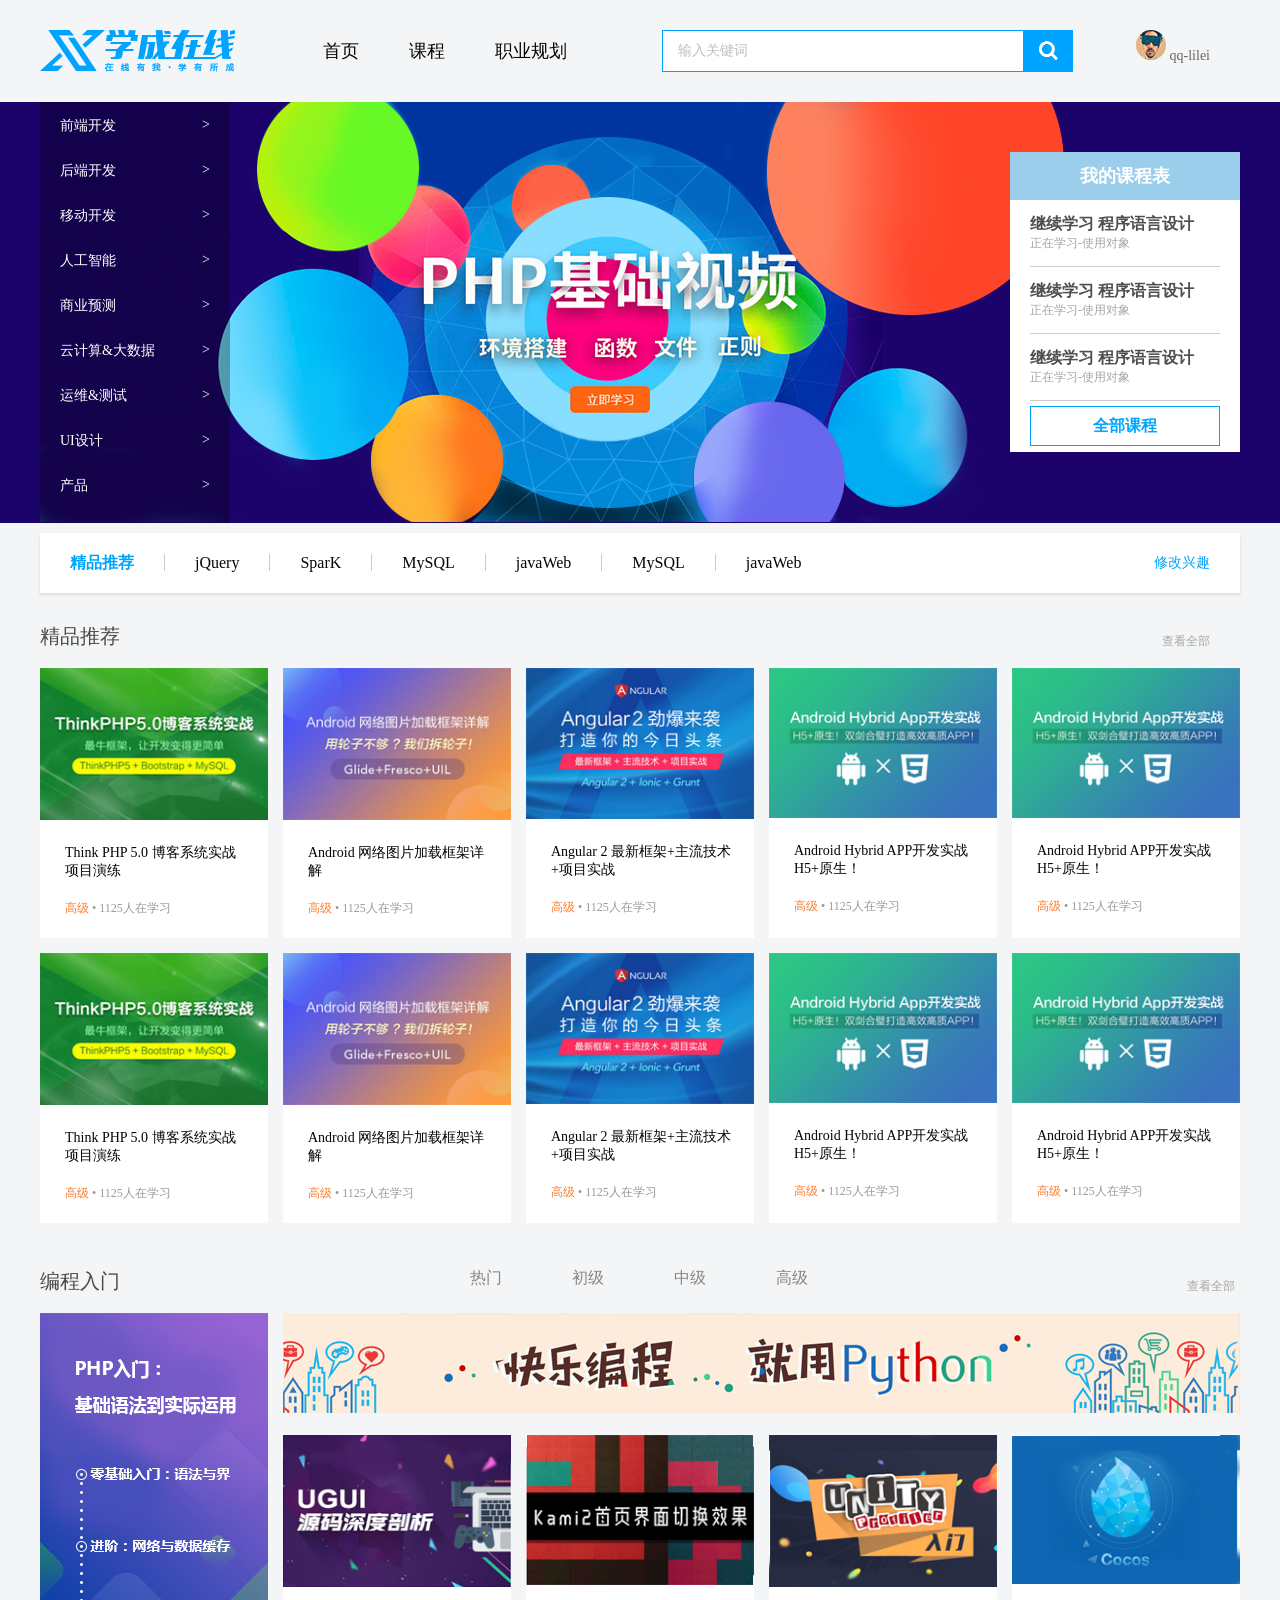
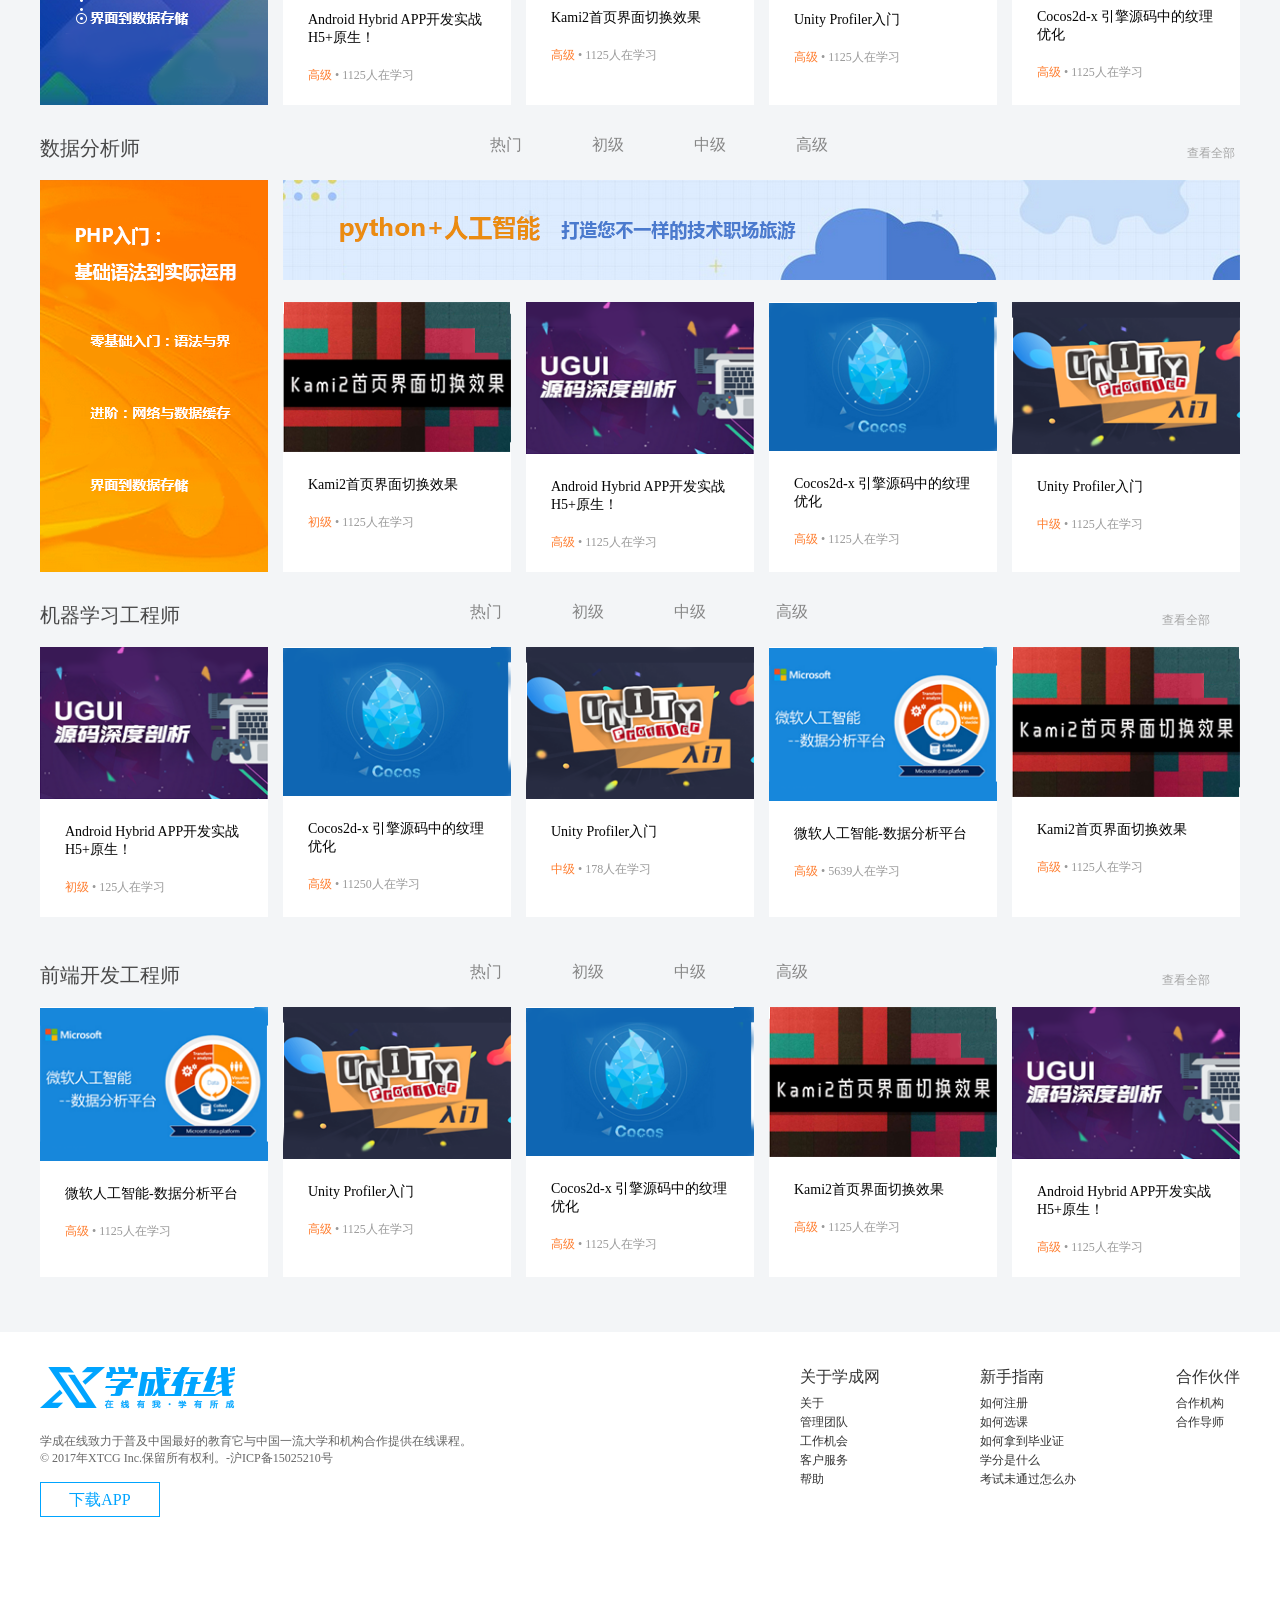
<file: index2.html>
<!DOCTYPE html>
<html lang="en">

<head>
    <meta charset="UTF-8">
    <meta http-equiv="X-UA-Compatible" content="IE=edge">
    <meta name="viewport" content="width=device-width, initial-scale=1.0">
    <title>学成在线</title>
    <link rel="stylesheet" href="style.css">
</head>

<body>
    <!-- 1.头部区域开始啦 -->
    <div class="header w">
        <!-- logo部分 -->
        <div class="logo">
            <img src="images/logo.png" alt="">
        </div>
        <!-- 导航栏部分 nav -->
        <div class="nav">
            <ul>
                <li><a href="#">首页</a></li>
                <li><a href="#">课程</a></li>
                <li><a href="#">职业规划</a></li>
            </ul>
        </div>
        <!-- 搜素模块 -->
        <div class="search">
            <input type="text" value="输入关键词">
            <button></button>
        </div>
        <!-- 用户模块 -->
        <div class="user">
            <img src="images/user.png" alt="">
            qq-lilei
        </div>

    </div>
    <!-- 头部区域结束啦 -->
    <!-- 2.banner部分start -->
    <div class="banner">
        <!-- 版心 -->
        <div class="w">
            <div class="subnav">
                <ul>
                    <li><a href="#">前端开发<span> &gt; </span></a></li>
                    <li><a href="#">后端开发<span> &gt; </span></a></li>
                    <li><a href="#">移动开发<span> &gt; </span></a></li>
                    <li><a href="#">人工智能<span> &gt; </span></a></li>
                    <li><a href="#">商业预测<span> &gt; </span></a></li>
                    <li><a href="#">云计算&大数据<span> &gt; </span></a></li>
                    <li><a href="#">运维&测试<span> &gt; </span></a></li>
                    <li><a href="#">UI设计<span> &gt; </span></a></li>
                    <li><a href="#">产品<span> &gt; </span></a></li>
                </ul>
            </div>

            <!-- course课程表模块 -->
            <div class="course">
                <h2>我的课程表</h2>
                <div class="bd">
                    <ul>
                        <li>
                            <h4>继续学习 程序语言设计</h4>
                            <p>正在学习-使用对象</p>
                        </li>
                        <li>
                            <h4>继续学习 程序语言设计</h4>
                            <p>正在学习-使用对象</p>
                        </li>
                        <li>
                            <h4>继续学习 程序语言设计</h4>
                            <p>正在学习-使用对象</p>
                        </li>
                    </ul>

                    <a href="#" class="more">全部课程</a>
                </div>
            </div>
        </div>
    </div>
    <!-- banner部分end -->
    <!-- 3.精品推荐模块开始 -->
    <div class="goods w">
        <h3>精品推荐</h3>
        <ul>
            <li><a href="#">jQuery</a></li>
            <li><a href="#">SparK</a></li>
            <li><a href="#">MySQL</a></li>
            <li><a href="#">javaWeb</a></li>
            <li><a href="#">MySQL</a></li>
            <li><a href="#">javaWeb</a></li>
        </ul>
        <a href="#" class="mod">修改兴趣</a>
    </div>
    <!-- 精品推荐模块结束 -->
    <!-- 4.box核心内容区域开始 -->
    <div class="box w">
        <div class="box-hd">
            <h3>精品推荐</h3>
            <a href="#">查看全部</a>
        </div>
        <div class="box-bd">
            <ul class="clearfix">
                <li>
                    <img src="images/pic.png" alt="">
                    <h4>
                        Think PHP 5.0 博客系统实战项目演练
                    </h4>
                    <div class="info">
                        <span>高级</span> • 1125人在学习
                    </div>
                </li>
                <li>
                    <img src="images/pic1.png" alt="">
                    <h4>
                        Android 网络图片加载框架详解
                    </h4>
                    <div class="info">
                        <span>高级</span> • 1125人在学习
                    </div>
                </li>
                <li>
                    <img src="images/pic2.png" alt="">
                    <h4>
                        Angular 2 最新框架+主流技术+项目实战
                    </h4>
                    <div class="info">
                        <span>高级</span> • 1125人在学习
                    </div>
                </li>
                <li>
                    <img src="images/pic3.png" alt="">
                    <h4>
                        Android Hybrid APP开发实战 H5+原生！
                    </h4>
                    <div class="info">
                        <span>高级</span> • 1125人在学习
                    </div>
                </li>
                <li>
                    <img src="images/pic3.png" alt="">
                    <h4>
                        Android Hybrid APP开发实战 H5+原生！
                    </h4>
                    <div class="info">
                        <span>高级</span> • 1125人在学习
                    </div>
                </li>
                <li>
                    <img src="images/pic.png" alt="">
                    <h4>
                        Think PHP 5.0 博客系统实战项目演练
                    </h4>
                    <div class="info">
                        <span>高级</span> • 1125人在学习
                    </div>
                </li>
                <li>
                    <img src="images/pic1.png" alt="">
                    <h4>
                        Android 网络图片加载框架详解
                    </h4>
                    <div class="info">
                        <span>高级</span> • 1125人在学习
                    </div>
                </li>
                <li>
                    <img src="images/pic2.png" alt="">
                    <h4>
                        Angular 2 最新框架+主流技术+项目实战
                    </h4>
                    <div class="info">
                        <span>高级</span> • 1125人在学习
                    </div>
                </li>
                <li>
                    <img src="images/pic3.png" alt="">
                    <h4>
                        Android Hybrid APP开发实战 H5+原生！
                    </h4>
                    <div class="info">
                        <span>高级</span> • 1125人在学习
                    </div>
                </li>
                <li>
                    <img src="images/pic3.png" alt="">
                    <h4>
                        Android Hybrid APP开发实战 H5+原生！
                    </h4>
                    <div class="info">
                        <span>高级</span> • 1125人在学习
                    </div>
                </li>

            </ul>
        </div>
    </div>
    <!-- 4.box核心内容区域结束 -->
    <!-- 5.编程入门部分开始 -->
    <div class="box1 w">
        <div class="box1-hd">
            <h3>编程入门</h3>
            <ul>
                <li class="first">热门</li>
                <li>初级</li>
                <li>中级</li>
                <li>高级</li>
            </ul>
            <a href="#">查看全部</a>
        </div>
        <div class="box1-bd">
            <div class="box1-bdl">
                <img src="images/pic4.png" alt="">
            </div>
            <div class="box1-bdr">
                <div class="img1">
                    <img src="images/pic5.png" alt="">
                </div>
                <div class="bd">
                    <ul class="clearfix">
                        <li>
                            <img src="images/pic6.png" alt="">
                            <h4>
                                Android Hybrid APP开发实战 H5+原生！
                            </h4>
                            <div class="info">
                                <span>高级</span> • 1125人在学习
                            </div>
                        </li>
                        <li>
                            <img src="images/pic7.png" alt="">
                            <h4>
                                Kami2首页界面切换效果
                            </h4>
                            <div class="info">
                                <span>高级</span> • 1125人在学习
                            </div>
                        </li>
                        <li>
                            <img src="images/pic8.png" alt="">
                            <h4>
                                Unity Profiler入门
                            </h4>
                            <div class="info">
                                <span>高级</span> • 1125人在学习
                            </div>
                        </li>
                        <li>
                            <img src="images/pic9.png" alt="">
                            <h4>
                                Cocos2d-x 引擎源码中的纹理优化
                            </h4>
                            <div class="info">
                                <span>高级</span> • 1125人在学习
                            </div>
                        </li>
                    </ul>
                </div>
            </div>
        </div>
    </div>
    <!-- 5.编程入门部分结束 -->
    <!-- 6.数据分析师部分开始 -->
    <div class="box1 w">
        <div class="box1-hd">
            <h3>数据分析师</h3>
            <ul>
                <li class="first">热门</li>
                <li>初级</li>
                <li>中级</li>
                <li>高级</li>
            </ul>
            <a href="#">查看全部</a>
        </div>
        <div class="box1-bd">
            <div class="box1-bdl">
                <img src="images/pic10.png" alt="">
            </div>
            <div class="box1-bdr">
                <div class="img1">
                    <img src="images/pic11.png" alt="">
                </div>
                <div class="bd">
                    <ul class="clearfix">
                        <li>
                            <img src="images/pic7.png" alt="">
                            <h4>
                                Kami2首页界面切换效果
                            </h4>
                            <div class="info">
                                <span>初级</span> • 1125人在学习
                            </div>
                        </li>
                        <li>
                            <img src="images/pic6.png" alt="">
                            <h4>
                                Android Hybrid APP开发实战 H5+原生！
                            </h4>
                            <div class="info">
                                <span>高级</span> • 1125人在学习
                            </div>
                        </li>
                        <li>
                            <img src="images/pic9.png" alt="">
                            <h4>
                                Cocos2d-x 引擎源码中的纹理优化
                            </h4>
                            <div class="info">
                                <span>高级</span> • 1125人在学习
                            </div>
                        </li>
                        <li>
                            <img src="images/pic8.png" alt="">
                            <h4>
                                Unity Profiler入门
                            </h4>
                            <div class="info">
                                <span>中级</span> • 1125人在学习
                            </div>
                        </li>
                    </ul>
                </div>
            </div>
        </div>
    </div>
    <!-- 6.数据分析师部分结束 -->
    <!-- 7.机器学习工程师部分开始 -->
    <div class="box w">
        <div class="box-hd">
            <h3>机器学习工程师</h3>
            <ul>
                <li class="first">热门</li>
                <li>初级</li>
                <li>中级</li>
                <li>高级</li>
            </ul>
            <a href="#">查看全部</a>
        </div>
        <div class="box-bd">
            <ul class="clearfix">
                <li>
                    <img src="images/pic6.png" alt="">
                    <h4>
                        Android Hybrid APP开发实战 H5+原生！
                    </h4>
                    <div class="info">
                        <span>初级</span> • 125人在学习
                    </div>
                </li>
                <li>
                    <img src="images/pic9.png" alt="">
                    <h4>
                        Cocos2d-x 引擎源码中的纹理优化
                    </h4>
                    <div class="info">
                        <span>高级</span> • 11250人在学习
                    </div>
                </li>
                <li>
                    <img src="images/pic8.png" alt="">
                    <h4>
                        Unity Profiler入门
                    </h4>
                    <div class="info">
                        <span>中级</span> • 178人在学习
                    </div>
                </li>
                <li>
                    <img src="images/pic12.png" alt="">
                    <h4>
                        微软人工智能-数据分析平台
                    </h4>
                    <div class="info">
                        <span>高级</span> • 5639人在学习
                    </div>
                </li>
                <li>
                    <img src="images/pic7.png" alt="">
                    <h4>
                        Kami2首页界面切换效果
                    </h4>
                    <div class="info">
                        <span>高级</span> • 1125人在学习
                    </div>
                </li>
            </ul>
        </div>
    </div>
    <!-- 7.机器学习工程师部分结束 -->
    <!-- 8.前端开发工程师部分开始 -->
    <div class="box w">
        <div class="box-hd">
            <h3>前端开发工程师</h3>
            <ul>
                <li class="first">热门</li>
                <li>初级</li>
                <li>中级</li>
                <li>高级</li>
            </ul>
            <a href="#">查看全部</a>
        </div>
        <div class="box-bd">
            <ul class="clearfix">
                <li>
                    <img src="images/pic12.png" alt="">
                    <h4>
                        微软人工智能-数据分析平台
                    </h4>
                    <div class="info">
                        <span>高级</span> • 1125人在学习
                    </div>
                </li>
                <li>
                    <img src="images/pic8.png" alt="">
                    <h4>
                        Unity Profiler入门
                    </h4>
                    <div class="info">
                        <span>高级</span> • 1125人在学习
                    </div>
                </li>
                <li>
                    <img src="images/pic9.png" alt="">
                    <h4>
                        Cocos2d-x 引擎源码中的纹理优化
                    </h4>
                    <div class="info">
                        <span>高级</span> • 1125人在学习
                    </div>
                </li>
                <li>
                    <img src="images/pic7.png" alt="">
                    <h4>
                        Kami2首页界面切换效果
                    </h4>
                    <div class="info">
                        <span>高级</span> • 1125人在学习
                    </div>
                </li>
                <li>
                    <img src="images/pic6.png" alt="">
                    <h4>
                        Android Hybrid APP开发实战 H5+原生！
                    </h4>
                    <div class="info">
                        <span>高级</span> • 1125人在学习
                    </div>
                </li>
            </ul>
        </div>
    </div>
    <!-- 8.前端开发工程师部分开始 -->
    <!-- 9.footer模块制作开始 -->
    <div class="footer">
        <div class="w">
            <div class="copyright">
                <img src="images/logo.png" alt="">
                <p>学成在线致力于普及中国最好的教育它与中国一流大学和机构合作提供在线课程。<br>
                    © 2017年XTCG Inc.保留所有权利。-沪ICP备15025210号</p>
                <a href="#" class="app">下载APP</a>
            </div>
            <div class="links">
                <dl>
                    <dt>关于学成网</dt>
                    <dd><a href="#">关于</a></dd>
                    <dd><a href="#">管理团队</a></dd>
                    <dd><a href="#">工作机会</a></dd>
                    <dd><a href="#">客户服务</a></dd>
                    <dd><a href="#">帮助</a></dd>
                </dl>
                <dl>
                    <dt>新手指南</dt>
                    <dd><a href="#">如何注册</a></dd>
                    <dd><a href="#">如何选课</a></dd>
                    <dd><a href="#">如何拿到毕业证</a></dd>
                    <dd><a href="#">学分是什么</a></dd>
                    <dd><a href="#">考试未通过怎么办</a></dd>
                </dl>
                <dl>
                    <dt>合作伙伴</dt>
                    <dd><a href="#">合作机构</a></dd>
                    <dd><a href="#">合作导师</a></dd>
                </dl>
            </div>
        </div>
    </div>
    <!-- 9.footer模块制作结束 -->
</body>

</html>
</file>
<file: style.css>
* {
    margin: 0;
    padding: 0;
}

.w {
    width: 1200px;
    margin: auto;
}

body {
    background-color: #f3f5f7;
}

li {
    list-style: none;
}

a {
    text-decoration: none;
}

.clearfix:before,
.clearfix:after {
    content: "";
    display: table;
}

.clearfix:after {
    clear: both;
}

.clearfix {
    *zoom: 1;
}

.header {
    height: 42px;
    /* 注意此地方会层叠 w 里面的margin */
    margin: 30px auto;
}

.logo {
    float: left;
    width: 198px;
    height: 42px;
}

.nav {
    float: left;
    margin-left: 60px;
}

.nav ul li {
    float: left;
    margin: 0 15px;
}

.nav ul li a {
    display: block;
    height: 42px;
    padding: 0 10px;
    line-height: 42px;
    font-size: 18px;
    color: #050505;
}

.nav ul li a:hover {
    border-bottom: 2px solid #00a4ff;
    color: #00a4ff;
}

/* search搜索模块 */
.search {
    float: left;
    width: 412px;
    height: 42px;
    margin-left: 70px;
}

.search input {
    float: left;
    width: 345px;
    height: 40px;
    border: 1px solid #00a4ff;
    border-right: 0;
    color: #bfbfbf;
    font-size: 14px;
    padding-left: 15px;
}

.search button {
    float: left;
    width: 50px;
    height: 42px;
    background: url(images/btn.png);
    /* 按钮button默认有个边框需要我们手动去掉 */
    border: 0;
}

.user {
    float: right;
    line-height: 42px;
    margin-right: 30px;
    font-size: 14px;
    color: #666;
}

/* banner区域 */
.banner {
    height: 421px;
    background-color: #1c036c;
}

.banner .w {
    height: 421px;
    background: url(images/banner2.png) no-repeat top center;
}

.subnav {
    float: left;
    width: 190px;
    height: 421px;
    background: rgba(0, 0, 0, 0.3);
}

.subnav ul li {
    height: 45px;
    line-height: 45px;
    padding: 0 20px;
}

.subnav ul li a {
    font-size: 14px;
    color: #fff;
}

.subnav ul li a span {
    float: right;
}

.subnav ul li a:hover {
    color: #00a4ff;
}

.course {
    float: right;
    width: 230px;
    height: 300px;
    background-color: #fff;
    /* 浮动的盒子不会有外边距合并的问题 */
    margin-top: 50px;
}

.course h2 {
    height: 48px;
    background-color: #9bceea;
    text-align: center;
    line-height: 48px;
    font-size: 18px;
    color: #fff;
}

.bd {
    padding: 0 20px;
}

.bd ul li {
    padding: 14px 0;
    border-bottom: 1px solid #ccc;
}

.bd ul li h4 {
    font-size: 16px;
    color: #4e4e4e;
}

.bd ul li p {
    font-size: 12px;
    color: #a5a5a5;
}

.bd .more {
    display: block;
    height: 38px;
    border: 1px solid #00a4ff;
    text-align: center;
    line-height: 38px;
    color: #00a4ff;
    font-size: 16px;
    font-weight: 700;
    margin-top: 5px;
}

/* 精品推荐模块 */
.goods {
    height: 60px;
    background-color: #fff;
    margin-top: 10px;
    box-shadow: 0 2px 3px rgba(0, 0, 0, 0.1);
    line-height: 60px;
}

.goods h3 {
    float: left;
    margin-left: 30px;
    font-size: 16px;
    color: #00a4ff;
}

.goods ul {
    float: left;
    margin-left: 30px;
}



.goods ul li {
    float: left;
}

.goods ul li a {
    padding: 0 30px;
    font-size: 16px;
    color: #050505;
    border-left: 1px solid #ccc;
}

.mod {
    float: right;
    margin-right: 30px;
    font-size: 14px;
    color: #00a4ff;
}

.box {
    margin-top: 30px;
}

.box-hd {
    height: 45px;
}

.box-hd h3 {
    float: left;
    font-size: 20px;
    color: #494949;
    font-weight: 400;
}

.box-hd a {
    float: right;
    font-size: 12px;
    color: #a5a5a5;
    margin-top: 10px;
    margin-right: 30px;
}

/* 把li的父亲ul修改的足够宽一行能装开5个盒子就不会换行了 */
.box-bd ul {
    width: 1225px;
}

.box-bd ul li {
    float: left;
    width: 228px;
    height: 270px;
    background-color: #fff;
    margin-right: 15px;
    margin-bottom: 15px;
}

.box-bd ul li img {
    width: 100%;
}

.box-bd ul li h4 {
    margin: 20px 20px 20px 25px;
    font-size: 14px;
    color: #050505;
    font-weight: 400;
}

.box-bd .info {
    margin: 0 20px 0 25px;
    font-size: 12px;
    color: #999;
}

.box-bd .info span {
    color: #ff7c2d;
}

/* 5.编程入门部分 */
.box1 {
    margin-top: 30px;
}

.box1 .box1-hd {
    width: 1225px;
    height: 45px;
    margin-right: 15px;
}

.box1 .box1-hd h3 {
    float: left;
    font-size: 20px;
    color: #494949;
    font-weight: 400;
}

.box1 .box1-hd ul {
    float: left;
}

.box1 .box1-hd ul .first {
    margin-left: 350px;
}

.box1 .box1-hd ul li {
    float: left;
    font-size: 16px;
    color: #868686;
    margin-right: 70px;
}

.box1 .box1-hd a {
    float: right;
    font-size: 12px;
    color: #a5a5a5;
    margin-top: 10px;
    margin-right: 30px;
}

.box1-bd {
    width: 1225px;
    height: 392px;
}

.box1-bd .box1-bdl {
    float: left;
    width: 228px;
    height: 392px;
}

.box1-bd .box1-bdr {
    float: left;
    width: 957px;
    height: 392px;
    margin-left: 15px;
}

.box1-bd .box1-bdr .img1 {
    width: 957px;
    height: 100px;
}

.box1-bd .box1-bdr .bd ul li img {
    width: 100%;
}

.box1-bd .box1-bdr .bd {
    float: left;
    margin-top: 22px;
    height: 270px;
    padding: 0;
}

.box1-bd .box1-bdr .bd ul {
    float: left;
    width: 1000px;
    padding-top: 0;
    padding-left: 0;
}

.box1-bd .box1-bdr .bd ul li {
    float: left;
    width: 228px;
    height: 270px;
    margin-right: 15px;
    background-color: #fff;
    padding: 0;
    border-bottom-width: 0;
}

.box1-bd .box1-bdr .bd ul li h4 {
    margin: 20px 20px 20px 25px;
    font-size: 14px;
    color: #050505;
    font-weight: 400;
}

.box1-bd .box1-bdr .bd ul li .info {
    font-size: 12px;
    color: #999999;
    margin: 0 20px 0 25px;
}

.box1-bd .box1-bdr .bd ul li .info span {
    color: #ff7c2d;
}

.box1 .box1-hd ul li:hover {
    color: #58befd;
}

/* footer模块 */
.footer {
    margin-top: 40px;
    height: 415px;
    background-color: #fff;
}

.footer .w {
    padding-top: 35px;
}

.copyright {
    float: left;
}

.copyright p {
    font-size: 12px;
    color: #666;
    margin: 20px 0 15px 0;
}

.copyright .app {
    display: block;
    width: 118px;
    height: 33px;
    border: 1px solid #00a4ff;
    text-align: center;
    line-height: 33px;
    color: #00a4ff;
    font-size: 16px;
}

.links {
    float: right;
}

.links dl {
    float: left;
    margin-left: 100px;
}

.links dl dt {
    font-size: 16px;
    color: #333;
    margin-bottom: 5px;
}

.links dl dd a {
    font-size: 12px;
    color: #333;
}

.box1 .box1-hd ul {
    float: left;
}

.box1 .box1-hd ul .first {
    margin-left: 350px;
}

.box1 .box1-hd ul li {
    float: left;
    font-size: 16px;
    color: #868686;
    margin-right: 70px;
}

.box .box-hd ul {
    float: left;
}

.box .box-hd ul .first {
    margin-left: 290px;
}

.box .box-hd ul li {
    float: left;
    font-size: 16px;
    color: #868686;
    margin-right: 70px;
}

.box .box-hd ul li:hover {
    color: #58befd;
}
</file>
